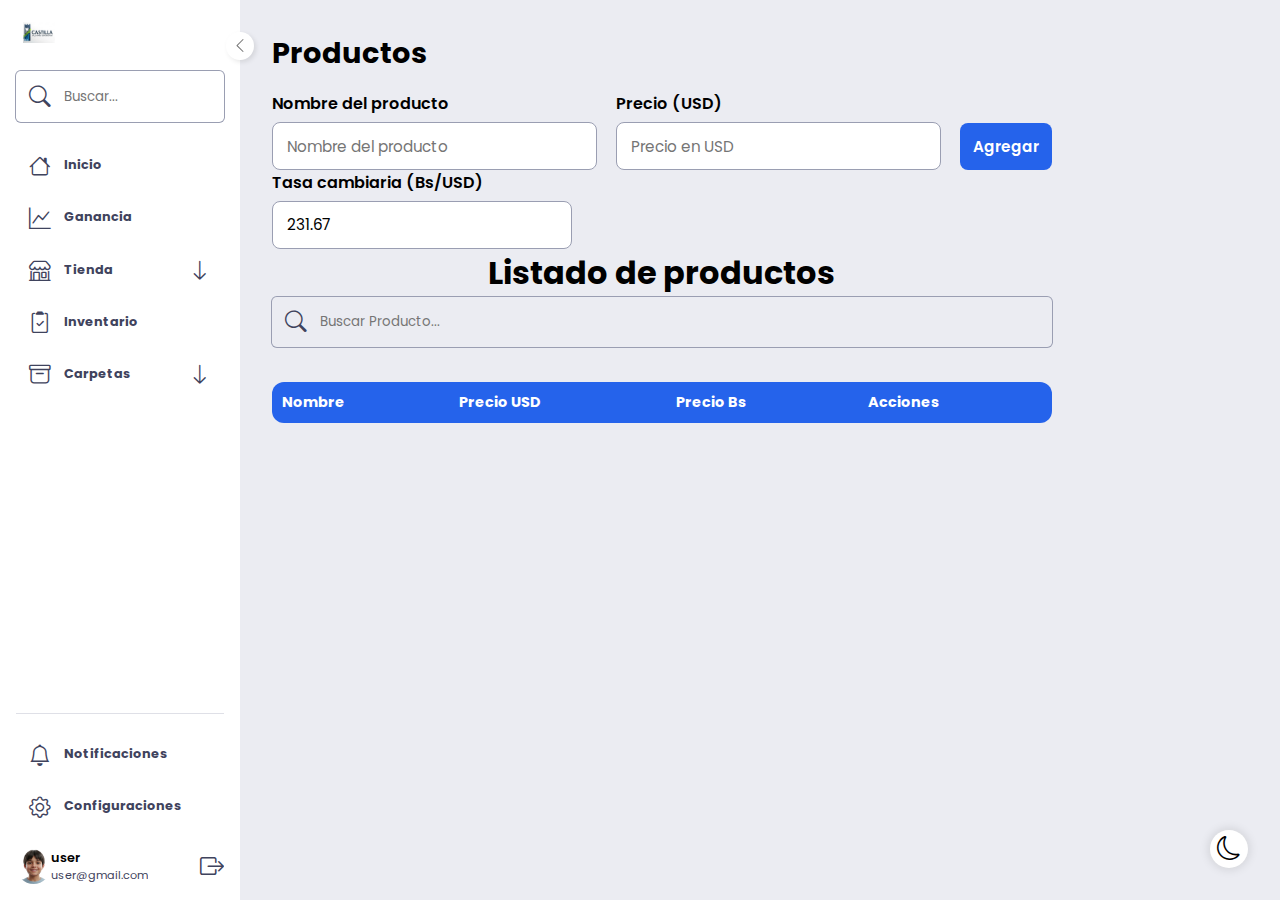
<file: index.html>
<!DOCTYPE html>
<html lang="es">
  <head>
    <meta charset="UTF-8" />
    <meta name="viewport" content="width=device-width, initial-scale=1" />
    <title>Gestión de Productos</title>

    <link rel="stylesheet" href="productos.css" />
    <link
      rel="stylesheet"
      href="https://cdn.jsdelivr.net/npm/bootstrap-icons@1.13.1/font/bootstrap-icons.min.css"
    />
  </head>

  <body>
    <!--SideBar-->
    <div class="menu-btn sidebar-btn" id="sidebar-btn">
      <i class="bi bi-list"></i>
      <i class="bi bi-x"></i>
    </div>
    <div class="dark-mode-btn" id="dark-mode-btn">
      <i class="bi bi-moon"></i>
      <i class="bi bi-brightness-high"></i>
    </div>
    <div class="sidebar" id="sidebar">
      <div class="header">
        <div class="menu-btn" id="menu-btn">
          <i class="bi bi-chevron-left"></i>
        </div>
        <div class="brand">
          <img src="castilladev123.jpg" alt="castilla" />
          <!--<span>CastillaDev</span>-->
        </div>
      </div>

      <div class="menu-container">
        <div class="search">
          <i class="bi bi-search"></i>
          <input type="text" placeholder="Buscar..." />
        </div>

        <ul class="menu">
          <li class="menu-item menu-item-static">
            <a href="#" class="menu-link">
              <i class="bi bi-house"></i> <span>Inicio</span></a
            >
          </li>
          <li class="menu-item menu-item-static">
            <a href="#" class="menu-link">
              <i class="bi bi-graph-up"></i>
              <span>Ganancia</span>
            </a>
          </li>
          <li class="menu-item menu-item-dropdown">
            <a href="#" class="menu-link">
              <i class="bi bi-shop"></i>
              <span>Tienda</span>
              <i class="bi bi-arrow-down"></i>
            </a>
            <ul class="sub-menu">
              <li><a href="#" class="sub-menu-link">Productos</a></li>
              <li><a href="#" class="sub-menu-link">Categoria</a></li>
              <li><a href="#" class="sub-menu-link">Punto de Venta</a></li>
            </ul>
          </li>
          <li class="menu-item menu-item-static">
            <a href="#" class="menu-link">
              <i class="bi bi-clipboard2-check"></i>
              <span>Inventario</span>
            </a>
          </li>
          <li class="menu-item menu-item-dropdown">
            <a href="#" class="menu-link">
              <i class="bi bi-archive"></i>
              <span>Carpetas</span>
              <i class="bi bi-arrow-down"></i>
            </a>
            <ul class="sub-menu">
              <li><a href="#" class="sub-menu-link">Imagenes</a></li>
              <li><a href="#" class="sub-menu-link">Audio</a></li>
            </ul>
          </li>
        </ul>
      </div>
      <div class="footer">
        <ul class="menu">
          <li class="menu-item menu-item-static">
            <a href="#" class="menu-link">
              <i class="bi bi-bell"></i>
              <span>Notificaciones</span>
            </a>
          </li>
          <li class="menu-item menu-item-static">
            <a href="#" class="menu-link">
              <i class="bi bi-gear"></i>
              <span>Configuraciones</span>
            </a>
          </li>
        </ul>
        <div class="user">
          <div class="user-img">
            <img
              src="./Gemini_Generated_Image_w865now865now865-removebg-preview.png"
              alt=""
            />
          </div>
          <div class="user-data">
            <span class="name">user</span>
            <span class="email">user@gmail.com</span>
          </div>
          <div class="user-icon">
            <i class="bi bi-box-arrow-right"></i>
          </div>
        </div>
      </div>
    </div>

    <main>
      <section class="product" aria-labelledby="product-title">
        <h2 id="product-title" class="product__title">Productos</h2>

        <form
          id="form-productos"
          class="product-form"
          role="form"
          aria-describedby="product-form-desc"
        >
          <div class="field field--name">
            <label class="field__label" for="nombre">Nombre del producto</label>
            <input
              class="field__input"
              id="nombre"
              name="nombre"
              type="text"
              placeholder="Nombre del producto"
              required=""
            />
          </div>

          <div class="field field--price">
            <label class="field__label" for="precio-dolares"
              >Precio (USD)</label
            >
            <input
              class="field__input"
              id="precio-dolares"
              name="precio-dolares"
              type="number"
              placeholder="Precio en USD"
              min="0"
              step="0.01"
              required=""
            />
          </div>

          <div class="product-form__actions">
            <button
              class="product-form__button product-form__button--add"
              type="s"
              id="btn-agregar"
            >
              Agregar
            </button>

            <button
              class="product-form__button product-form__button--cancel"
              type="button"
              id="btn-cancelar"
              hidden=""
            >
              Cancelar
            </button>
          </div>
        </form>

        <!-- Campo reutilizable: exchange-rate como modificador del bloque field -->
        <div class="field field--exchange-rate">
          <label class="field__label" for="tasa-cambiaria"
            >Tasa cambiaria (Bs/USD)</label
          >
          <input
            class="field__input field__input--numeric"
            id="tasa-cambiaria"
            name="tasa-cambiaria"
            type="number"
            value="8.5"
            min="0"
            step="0.01"
          />
        </div>
      </section>

      <section class="table" aria-labelledby="table-title">
        <h1 id="table-title" class="visually-hidden">Listado de productos</h1>

        <div class="table__container">
          <div class="menu-container">
            <div class="search">
              <i class="bi bi-search"></i>
              <input type="text" id="buscar" placeholder="Buscar Producto..." />
            </div>
          </div>

          <div class="table__scroll">
            <table
              class="table__element"
              role="table"
              aria-describedby="table-desc"
            >
              <thead class="table__head">
                <tr class="table__row table__row--head">
                  <th class="table__cell" scope="col">Nombre</th>
                  <th class="table__cell" scope="col">Precio USD</th>
                  <th class="table__cell" scope="col">Precio Bs</th>
                  <th class="table__cell" scope="col">Acciones</th>
                </tr>
              </thead>

              <tbody class="table__body" id="tabla-productos">
                <!-- filas generadas dinámicamente -->
              </tbody>
            </table>
          </div>
        </div>
      </section>
    </main>

    <script src="productos.js"></script>
  </body>
</html>
</file>
<file: productos.css>
@import url("https://fonts.googleapis.com/css2?family=Poppins:wght@100;200;300;400;500;600;700;800;900&display=swap");

* {
  box-sizing: border-box;
  margin: 0;
  padding: 0;
  font-family: "Poppins", sans-serif;
}
:root {
  --color-bg: #ebecf2;
  --color-surface: #ffffff;
  --color-border: #9a9eb2;
  --color-text-primary: #000;
  --color-text-secondary: #3f435d;
  --color-tooltip-bg: #2a2e33;
  --color-tooltip-text: #fff;
  --shadow-border: rgba(0, 0, 0, 0.1);
  --user-bg-color: #fafafc;
  --color-primary: #2563eb;
  --radius: 12px;
  --radius-sm: 8px;
  --radius-md: 8px;
  --shadow: 0 4px 12px rgba(0, 0, 0, 0.06);
  --transition: 0.25s ease;
}

body.dark-mode {
  --color-bg: #3a3d4d;
  --color-surface: #12141a;
  --color-text-primary: #ffffff;
  --color-text-secondary: #9ca0b8;
  --color-tooltip-bg: #fff;
  --color-tooltip-text: #000;
  --shadow-border: rgba(255, 255, 255, 0.1);
  --user-bg-color: #fafafc;
}

/* Body */
body {
  display: flex;
  width: 100%;
  height: 100vh;
  background-color: var(--color-bg);
  background-color: 0.3s ease, left 0.5s ease;
}

/**sidebar**/
.sidebar {
  position: fixed;
  display: flex;
  flex-direction: column;
  align-items: center;
  justify-content: space-around;
  width: 15rem;
  height: 100%;
  padding: 1.4rem 1rem 0 1rem;
  background-color: var(--color-surface);
  transition: width 0.5s ease;
}

.sidebar.minimize {
  width: 4.94rem;
}

/**header**/
.header {
  width: 100%;
}

.menu-btn {
  position: absolute;
  top: 3.5%;
  right: -0.9rem;
  display: flex;
  align-items: center;
  justify-content: center;
  width: 1.75rem;
  height: 1.75rem;
  border-radius: 50%;
  background-color: #fff;
  color: #757575;
  box-shadow: 2px 2px 5px var(--shadow-border);
  cursor: pointer;
  transition: right 0.3s ease;
}

.sidebar.minimize .menu-btn {
  right: -2.2rem;
}

.menu-btn i {
  font-size: 1rem;
}

.sidebar.minimize .menu-btn i {
  transform: rotate(180deg);
}

.brand {
  width: 100%;
  display: flex;
  align-items: center;
  gap: 0.7rem;
  padding-left: 0.455rem;
  margin-bottom: 1.8rem;
  overflow: hidden;
}

.brand img {
  width: 2rem;
}

.brand span {
  font-size: 1.1rem;
  font-weight: 600;
  color: var(--color-text-primary);
}

.menu-container {
  display: flex;
  width: 100%;
  flex-direction: column;
  align-items: center;
  height: 100%;
}

.search {
  display: flex;
  width: 100%;
  padding: 0.55rem 0;
  margin-bottom: 1.2rem;
  border-radius: 0.3rem;
  box-shadow: 0 0 0 1px var(--color-border);
  cursor: pointer;
  transition: box-shadow 0.5s ease;
}

.search:hover {
  box-shadow: 0 0 0 1px var(--color-text-primary);
}

.sidebar.minimize .search {
  box-shadow: none;
}

.sidebar.minimize .search:hover {
  background-color: var(--color-bg);
}

.search i {
  font-size: 1.35rem;
  color: var(--color-text-secondary);
  padding: 0 0.8rem;
}

.search:hover i {
  color: var(--color-text-primary);
}

.search input {
  width: 70%;
  border: none;
  outline: none;
  background-color: transparent;
  color: var(--color-text-primary);
}

.menu {
  width: 100%;
  display: flex;
  flex-direction: column;
  gap: 0.1rem;
}

.menu .menu-item {
  list-style: none;
  overflow: hidden;
}

.menu .menu-link {
  display: flex;
  padding: 0.55rem 0;
  color: var(--color-text-secondary);
  text-decoration: none;
  border-radius: 0.3rem;
}

.menu-item:hover .menu-link {
  color: var(--color-text-primary);
  background-color: var(--color-bg);
}

.menu-link i {
  font-size: 1.35rem;
  padding: 0 0.8rem;
}

.menu-item.sub-menu-toggle .menu-link i:last-child {
  transform: rotate(180deg);
}

.menu-link i:last-child {
  margin-left: auto;
  transition: transform 0.3 ease;
}

.sidebar.minimize .menu-link i:last-child {
  display: none;
}

.menu-link span {
  font-size: 0.8rem;
  font-weight: 700;
  margin-top: 0.4rem;
}

.sidebar.minimize .menu-item:hover,
.sidebar.minimize .menu-item.sub-menu-toggle {
  overflow: visible;
}

.sidebar.minimize .menu-item:hover span,
.sidebar.minimize .menu-item.sub-menu-toggle span {
  position: absolute;
  left: 5.2rem;
  padding: 0.5rem;
  background-color: var(--color-tooltip-bg);
  color: var(--color-tooltip-text);
  transition: all 0.3s ease;
  border-radius: 0.4rem;
}

.sub-menu {
  position: relative;
  height: 0;
  transition: all 0.3s ease;
  overflow: hidden;
  left: 0;
}

.sidebar.minimize .sub-menu {
  position: absolute;
  left: 5.5rem;
  background-color: var(--color-surface);
  border-radius: 0.2rem;
  margin-top: 0.2rem;
}

.sub-menu .sub-menu-link {
  display: flex;
  margin-left: 2.5rem;
  padding: 0.55rem 0.5rem;
  font-size: 0.75rem;
  font-weight: 500;
  color: var(--color-text-secondary);
  text-decoration: none;
  border-radius: 0.3rem;
}

.sub-menu .sub-menu-link:hover {
  color: var(--color-text-primary);
  background-color: var(--color-bg);
}

.sub-menu::before {
  content: "";
  position: absolute;
  height: 100%;
  width: 0.07rem;
  margin-left: 1.4rem;
  background-color: var(--color-border);
}

.sidebar.minimize .sub-menu::before {
  width: 0;
}

.sidebar.minimize .sub-menu a {
  margin: 0 0.5rem;
}

.footer {
  width: 100%;
  padding: 1rem 0;
  box-shadow: 0 -0.02rem 0 0 var(--color-border);
}

.user {
  display: flex;
  overflow: hidden;
  margin-top: 1rem;
}

.user-img {
  display: flex;
}
.user-img img {
  width: 2.2rem;
  height: 2.2rem;
  object-fit: cover;
  border-radius: 50%;
}

.user-data {
  display: flex;
  flex-direction: column;
  overflow: hidden;
  white-space: nowrap;
}

.user-data .name {
  font-size: 0.8rem;
  font-weight: 600;
  color: var(--color-text-primary);
}

.user-data .email {
  font-size: 0.7rem;
  color: var(--color-text-secondary);
}
.user-icon {
  margin-left: auto;
  display: flex;
  align-items: center;
  justify-content: center;
  font-size: 1.5rem;
  color: var(--color-text-secondary);
}

.sidebar-btn {
  display: none;
}

main {
  padding: 2rem 3rem 3rem 17rem;
  transition: padding 0.5s ease;
  color: var(--color-text-primary);
}

.sidebar.minimize + main {
  padding-left: 7.96rem;
}

body.dark-mode .brand-dark {
  display: block;
}

body.drak-mode .brand-light {
  display: none;
}

.dark-mode-btn {
  position: absolute;
  width: 2.4rem;
  height: 2.4rem;
  bottom: 2rem;
  right: 2rem;
  display: flex;
  justify-content: center;
  align-items: center;
  background-color: #fff;
  border-radius: 50%;
  box-shadow: 0 0 10px 2px var(--shadow-border);
  cursor: pointer;
  overflow: hidden;
}

.dark-mode-btn i {
  font-size: 1.5rem;
  position: absolute;
  transition: transform 0.3s ease-in;
}

.dark-mode-btn i:last-child {
  transform: translateY(150%);
}

body.dark-mode .dark-mode-btn i:last-child {
  transform: translateY(0%);
}

body.dark-mode .dark-mode-btn i:first-child {
  transform: translateY(-150%);
}

@media (max-height: 683px) {
  .footer {
    box-shadow: none;
  }
  .footer ul {
    display: none;
  }
  .menu-container {
    overflow-y: auto;
  }
  .search {
    box-shadow: none;
    border: 2px solid;
  }
  .search:hover {
    box-shadow: none;
  }
  .main {
    padding: 2rem;
  }
}

@media (max-width: 700px), (max-height: 683px) {
  #menu-btn {
    display: none;
  }
  .sidebar {
    transform: translateX(-100%);
    transition: trasnform 0.3s ease;
    z-index: 1002;
  }
  .sidebar-btn {
    display: flex;
    right: 1rem;
    padding: 1.2rem;
  }
  .sidebar-btn i:last-child {
    display: none;
  }

  body.sidebar-hidden .sidebar {
    transform: translateX(0);
    transition: all;
  }
  body.sidebar-hidden .sidebar-btn i:last-child {
    display: flex;
  }

  body.sidebar-hidden .sidebar-btn i:first-child {
    display: none;
  }

  main {
    padding: 2rem;
  }

  .field__input {
    width: 100%;
  }

  .sidebar-btn{
    display: flex;
    position: fixed;
    right: 1.2rem;
    bottom: 1.2rem;
    z-index: 2000;
    padding: 1.2rem;
    border-radius: 50%;
    background: var(--color-primary);
    color: #fff;
    cursor: pointer;
  }

  .dark-mode-btn {
    display: flex;
    position: fixed;
    right: 1.2rem;
    bottom: 1.2rem;
    z-index: 2000;
    padding: 1.2rem;
    border-radius: 50%;
    background: var(--color-primary);
    color: #fff;
    cursor: pointer;
  }

}

/**Main productos**/

.product__title,
.table__title {
  font-size: 1.8rem;
  font-weight: 700;
  color: var(--color-text-primary);
  margin-bottom: 1rem;
}

.product-form {
  display: flex;
  gap: 1.2rem;
}

.field {
  display: flex;
  flex-direction: column;
  gap: 0.4rem;
}

.field__label {
  font-weight: 600;
  color: var(--color-text-primary);
  background-color: var(--color);
}

.field__input {
  padding: 0.7rem 0.9rem;
  border: 1px solid var(--color-border);
  border-radius: var(--radius-sm);
  background: #fff;
  font-size: 0.95rem;
  transition: border var(--transition), box-shadow var(--transition);
}

.field__input:focus {
  border-color: var(--color-primary);
  box-shadow: 0 0 0 3px rgba(37, 99, 235, 0.2);
  outline: none;
}

.product-form__actions {
  display: flex;
  gap: 1rem;
}

.product-form__button {
  flex: 1;
  height: 60%;
  margin-top: auto;
  padding: 0.8rem;
  border-radius: var(--radius-sm);
  border: none;
  cursor: pointer;
  font-weight: 600;
  font-size: 0.95rem;
  transition: var(--transition);
}

/* ADD BUTTON */
.product-form__button--add {
  background: var(--color-primary);
  color: #fff;
}
.product-form__button--add:hover {
  opacity: 0.9;
}

/* CANCEL BUTTON */
.product-form__button--cancel {
  border-radius: var(--radius-sm);
  background: var(--color-primary);
  color: #fff;
}
.product-form__button--cancel:hover {
  background: #2563eb;
}

/* ============================================
   EXCHANGE RATE SECTION (field)
============================================ */
.field--exchange-rate {
  max-width: 300px;
}

/* ============================================
   TABLE CARD
============================================ */
.visually-hidden {
  display: flex;
  align-items: center;
  justify-content: center;
  color: var(--color-text-primary);
}

.table__container {
  max-width: 100%;
  display: flex;
  flex-direction: column;
  gap: 1rem;
}

/* SEARCH INPUT */
.table__search {
  width: 100%;
  padding: 0.7rem 0.9rem;
  border: 1px solid var(--color-border);
  border-radius: var(--radius-sm);
  background: #fff;
  font-size: 0.95rem;
  transition: border var(--transition), box-shadow var(--transition);
}

.table__search:focus {
  border-color: var(--color-primary);
  box-shadow: 0 0 0 3px rgba(37, 99, 235, 0.2);
}

/* WRAPPER FOR TABLE SCROLL */
.table__scroll {
  max-height: 400px;
  overflow-y: auto;
  border-radius: var(--radius);
}

/* TABLE */
.table__element {
  width: 100%;
  border-collapse: collapse;
  min-width: 680px;
  background-color: var(--color-white);
  padding: 1.7rem;
  border-radius: var(--radius);
  box-shadow: var(--shadow);
  overflow-y: scroll;
}

/* HEAD */
.table__head th {
  background: var(--color-primary);
  text-align: left;
  padding: 0.9rem 1rem;
  font-weight: 700;
  font-size: 0.9rem;
  color: #fff;
  position: sticky; /* Toggles between relative and fixed */
  top: 0;           /* Sticks to the top edge of the viewport when reached */
  padding: 10px;
  z-index: 1000
}

/* ROWS */
.table__body td {
  padding: 0.8rem 1rem;
  border-bottom: 1px solid var(--color-border);
  font-size: 0.92rem;
}

/* ============================================
   ACTION BUTTONS
============================================ */
.table__action-btn {
  padding: 0.4rem 0.8rem;
  border-radius: var(--radius-sm);
  border: 1px solid var(--color-border);
  background: #fff;
  font-size: 0.85rem;
  cursor: pointer;
  transition: var(--transition);
}

/* EDIT */
.edit {
  background-color: var(--color-primary);
  color: var(--color-bg);
  font-weight: 500;
  cursor: pointer;
}
.edit:hover {
  background: #0036ab;
  color: #fff;
  
}

/* DELETE */
.delete {
  color: var(--color-bg);
  background-color: #d62828;
  cursor: pointer;
  font-weight: 500;
}

.delete:hover {
  background: #f50202;
   color: #fff;
}

@media (max-width: 700px) {
  .product-form {
    flex-direction: column;
  }

  .product-form__actions {
    flex-direction: column;
  }

  .table__element {
    min-width: 100%;
    font-size: 0.8rem;
  }

  .table__head th,
  .table__body td {
    padding: 0.5rem;
  }
}
</file>
